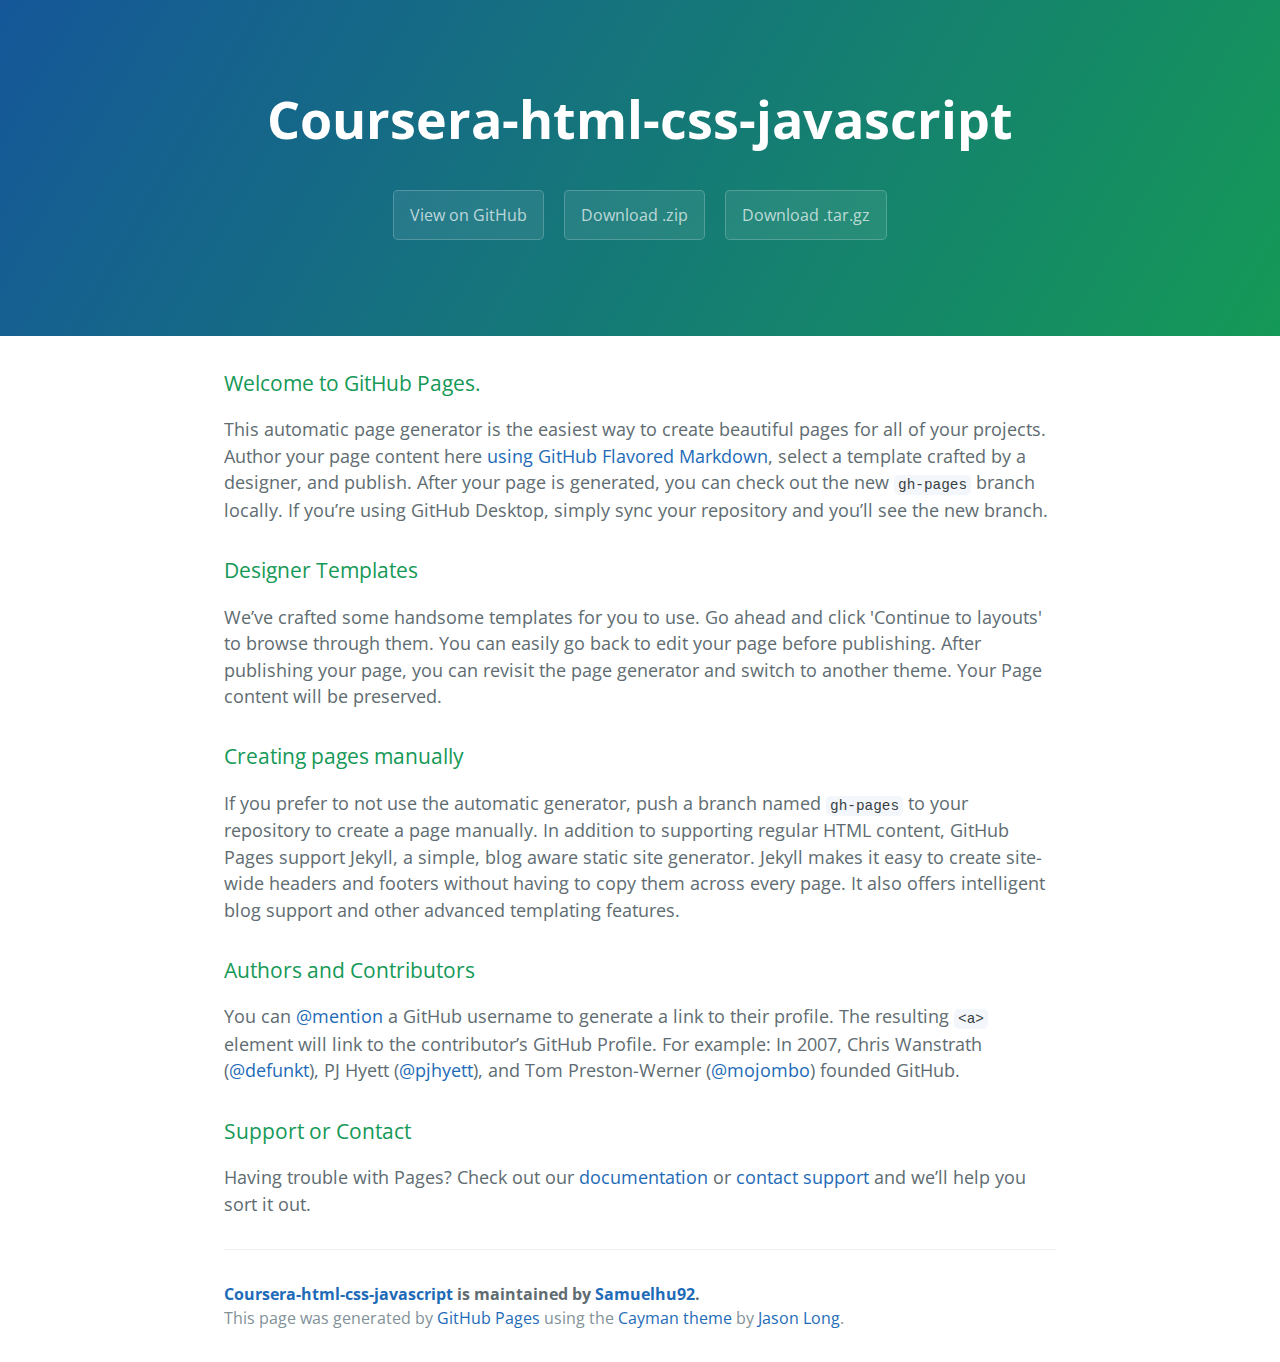
<file: index.html>
<!DOCTYPE html>
<html lang="en-us">
  <head>
    <meta charset="UTF-8">
    <title>Coursera-html-css-javascript by Samuelhu92</title>
    <meta name="viewport" content="width=device-width, initial-scale=1">
    <link rel="stylesheet" type="text/css" href="stylesheets/normalize.css" media="screen">
    <link href='https://fonts.googleapis.com/css?family=Open+Sans:400,700' rel='stylesheet' type='text/css'>
    <link rel="stylesheet" type="text/css" href="stylesheets/stylesheet.css" media="screen">
    <link rel="stylesheet" type="text/css" href="stylesheets/github-light.css" media="screen">
  </head>
  <body>
    <section class="page-header">
      <h1 class="project-name">Coursera-html-css-javascript</h1>
      <h2 class="project-tagline"></h2>
      <a href="https://github.com/Samuelhu92/coursera-html-css-javascript" class="btn">View on GitHub</a>
      <a href="https://github.com/Samuelhu92/coursera-html-css-javascript/zipball/master" class="btn">Download .zip</a>
      <a href="https://github.com/Samuelhu92/coursera-html-css-javascript/tarball/master" class="btn">Download .tar.gz</a>
    </section>

    <section class="main-content">
      <h3>
<a id="welcome-to-github-pages" class="anchor" href="#welcome-to-github-pages" aria-hidden="true"><span aria-hidden="true" class="octicon octicon-link"></span></a>Welcome to GitHub Pages.</h3>

<p>This automatic page generator is the easiest way to create beautiful pages for all of your projects. Author your page content here <a href="https://guides.github.com/features/mastering-markdown/">using GitHub Flavored Markdown</a>, select a template crafted by a designer, and publish. After your page is generated, you can check out the new <code>gh-pages</code> branch locally. If you’re using GitHub Desktop, simply sync your repository and you’ll see the new branch.</p>

<h3>
<a id="designer-templates" class="anchor" href="#designer-templates" aria-hidden="true"><span aria-hidden="true" class="octicon octicon-link"></span></a>Designer Templates</h3>

<p>We’ve crafted some handsome templates for you to use. Go ahead and click 'Continue to layouts' to browse through them. You can easily go back to edit your page before publishing. After publishing your page, you can revisit the page generator and switch to another theme. Your Page content will be preserved.</p>

<h3>
<a id="creating-pages-manually" class="anchor" href="#creating-pages-manually" aria-hidden="true"><span aria-hidden="true" class="octicon octicon-link"></span></a>Creating pages manually</h3>

<p>If you prefer to not use the automatic generator, push a branch named <code>gh-pages</code> to your repository to create a page manually. In addition to supporting regular HTML content, GitHub Pages support Jekyll, a simple, blog aware static site generator. Jekyll makes it easy to create site-wide headers and footers without having to copy them across every page. It also offers intelligent blog support and other advanced templating features.</p>

<h3>
<a id="authors-and-contributors" class="anchor" href="#authors-and-contributors" aria-hidden="true"><span aria-hidden="true" class="octicon octicon-link"></span></a>Authors and Contributors</h3>

<p>You can <a href="https://help.github.com/articles/basic-writing-and-formatting-syntax/#mentioning-users-and-teams" class="user-mention">@mention</a> a GitHub username to generate a link to their profile. The resulting <code>&lt;a&gt;</code> element will link to the contributor’s GitHub Profile. For example: In 2007, Chris Wanstrath (<a href="https://github.com/defunkt" class="user-mention">@defunkt</a>), PJ Hyett (<a href="https://github.com/pjhyett" class="user-mention">@pjhyett</a>), and Tom Preston-Werner (<a href="https://github.com/mojombo" class="user-mention">@mojombo</a>) founded GitHub.</p>

<h3>
<a id="support-or-contact" class="anchor" href="#support-or-contact" aria-hidden="true"><span aria-hidden="true" class="octicon octicon-link"></span></a>Support or Contact</h3>

<p>Having trouble with Pages? Check out our <a href="https://help.github.com/pages">documentation</a> or <a href="https://github.com/contact">contact support</a> and we’ll help you sort it out.</p>

      <footer class="site-footer">
        <span class="site-footer-owner"><a href="https://github.com/Samuelhu92/coursera-html-css-javascript">Coursera-html-css-javascript</a> is maintained by <a href="https://github.com/Samuelhu92">Samuelhu92</a>.</span>

        <span class="site-footer-credits">This page was generated by <a href="https://pages.github.com">GitHub Pages</a> using the <a href="https://github.com/jasonlong/cayman-theme">Cayman theme</a> by <a href="https://twitter.com/jasonlong">Jason Long</a>.</span>
      </footer>

    </section>

  
  </body>
</html>
</file>
<file: stylesheets/stylesheet.css>
* {
  box-sizing: border-box; }

body {
  padding: 0;
  margin: 0;
  font-family: "Open Sans", "Helvetica Neue", Helvetica, Arial, sans-serif;
  font-size: 16px;
  line-height: 1.5;
  color: #606c71; }

a {
  color: #1e6bb8;
  text-decoration: none; }
  a:hover {
    text-decoration: underline; }

.btn {
  display: inline-block;
  margin-bottom: 1rem;
  color: rgba(255, 255, 255, 0.7);
  background-color: rgba(255, 255, 255, 0.08);
  border-color: rgba(255, 255, 255, 0.2);
  border-style: solid;
  border-width: 1px;
  border-radius: 0.3rem;
  transition: color 0.2s, background-color 0.2s, border-color 0.2s; }
  .btn + .btn {
    margin-left: 1rem; }

.btn:hover {
  color: rgba(255, 255, 255, 0.8);
  text-decoration: none;
  background-color: rgba(255, 255, 255, 0.2);
  border-color: rgba(255, 255, 255, 0.3); }

@media screen and (min-width: 64em) {
  .btn {
    padding: 0.75rem 1rem; } }

@media screen and (min-width: 42em) and (max-width: 64em) {
  .btn {
    padding: 0.6rem 0.9rem;
    font-size: 0.9rem; } }

@media screen and (max-width: 42em) {
  .btn {
    display: block;
    width: 100%;
    padding: 0.75rem;
    font-size: 0.9rem; }
    .btn + .btn {
      margin-top: 1rem;
      margin-left: 0; } }

.page-header {
  color: #fff;
  text-align: center;
  background-color: #159957;
  background-image: linear-gradient(120deg, #155799, #159957); }

@media screen and (min-width: 64em) {
  .page-header {
    padding: 5rem 6rem; } }

@media screen and (min-width: 42em) and (max-width: 64em) {
  .page-header {
    padding: 3rem 4rem; } }

@media screen and (max-width: 42em) {
  .page-header {
    padding: 2rem 1rem; } }

.project-name {
  margin-top: 0;
  margin-bottom: 0.1rem; }

@media screen and (min-width: 64em) {
  .project-name {
    font-size: 3.25rem; } }

@media screen and (min-width: 42em) and (max-width: 64em) {
  .project-name {
    font-size: 2.25rem; } }

@media screen and (max-width: 42em) {
  .project-name {
    font-size: 1.75rem; } }

.project-tagline {
  margin-bottom: 2rem;
  font-weight: normal;
  opacity: 0.7; }

@media screen and (min-width: 64em) {
  .project-tagline {
    font-size: 1.25rem; } }

@media screen and (min-width: 42em) and (max-width: 64em) {
  .project-tagline {
    font-size: 1.15rem; } }

@media screen and (max-width: 42em) {
  .project-tagline {
    font-size: 1rem; } }

.main-content :first-child {
  margin-top: 0; }
.main-content img {
  max-width: 100%; }
.main-content h1, .main-content h2, .main-content h3, .main-content h4, .main-content h5, .main-content h6 {
  margin-top: 2rem;
  margin-bottom: 1rem;
  font-weight: normal;
  color: #159957; }
.main-content p {
  margin-bottom: 1em; }
.main-content code {
  padding: 2px 4px;
  font-family: Consolas, "Liberation Mono", Menlo, Courier, monospace;
  font-size: 0.9rem;
  color: #383e41;
  background-color: #f3f6fa;
  border-radius: 0.3rem; }
.main-content pre {
  padding: 0.8rem;
  margin-top: 0;
  margin-bottom: 1rem;
  font: 1rem Consolas, "Liberation Mono", Menlo, Courier, monospace;
  color: #567482;
  word-wrap: normal;
  background-color: #f3f6fa;
  border: solid 1px #dce6f0;
  border-radius: 0.3rem; }
  .main-content pre > code {
    padding: 0;
    margin: 0;
    font-size: 0.9rem;
    color: #567482;
    word-break: normal;
    white-space: pre;
    background: transparent;
    border: 0; }
.main-content .highlight {
  margin-bottom: 1rem; }
  .main-content .highlight pre {
    margin-bottom: 0;
    word-break: normal; }
.main-content .highlight pre, .main-content pre {
  padding: 0.8rem;
  overflow: auto;
  font-size: 0.9rem;
  line-height: 1.45;
  border-radius: 0.3rem; }
.main-content pre code, .main-content pre tt {
  display: inline;
  max-width: initial;
  padding: 0;
  margin: 0;
  overflow: initial;
  line-height: inherit;
  word-wrap: normal;
  background-color: transparent;
  border: 0; }
  .main-content pre code:before, .main-content pre code:after, .main-content pre tt:before, .main-content pre tt:after {
    content: normal; }
.main-content ul, .main-content ol {
  margin-top: 0; }
.main-content blockquote {
  padding: 0 1rem;
  margin-left: 0;
  color: #819198;
  border-left: 0.3rem solid #dce6f0; }
  .main-content blockquote > :first-child {
    margin-top: 0; }
  .main-content blockquote > :last-child {
    margin-bottom: 0; }
.main-content table {
  display: block;
  width: 100%;
  overflow: auto;
  word-break: normal;
  word-break: keep-all; }
  .main-content table th {
    font-weight: bold; }
  .main-content table th, .main-content table td {
    padding: 0.5rem 1rem;
    border: 1px solid #e9ebec; }
.main-content dl {
  padding: 0; }
  .main-content dl dt {
    padding: 0;
    margin-top: 1rem;
    font-size: 1rem;
    font-weight: bold; }
  .main-content dl dd {
    padding: 0;
    margin-bottom: 1rem; }
.main-content hr {
  height: 2px;
  padding: 0;
  margin: 1rem 0;
  background-color: #eff0f1;
  border: 0; }

@media screen and (min-width: 64em) {
  .main-content {
    max-width: 64rem;
    padding: 2rem 6rem;
    margin: 0 auto;
    font-size: 1.1rem; } }

@media screen and (min-width: 42em) and (max-width: 64em) {
  .main-content {
    padding: 2rem 4rem;
    font-size: 1.1rem; } }

@media screen and (max-width: 42em) {
  .main-content {
    padding: 2rem 1rem;
    font-size: 1rem; } }

.site-footer {
  padding-top: 2rem;
  margin-top: 2rem;
  border-top: solid 1px #eff0f1; }

.site-footer-owner {
  display: block;
  font-weight: bold; }

.site-footer-credits {
  color: #819198; }

@media screen and (min-width: 64em) {
  .site-footer {
    font-size: 1rem; } }

@media screen and (min-width: 42em) and (max-width: 64em) {
  .site-footer {
    font-size: 1rem; } }

@media screen and (max-width: 42em) {
  .site-footer {
    font-size: 0.9rem; } }
</file>
<file: stylesheets/github-light.css>
/*
The MIT License (MIT)

Copyright (c) 2016 GitHub, Inc.

Permission is hereby granted, free of charge, to any person obtaining a copy
of this software and associated documentation files (the "Software"), to deal
in the Software without restriction, including without limitation the rights
to use, copy, modify, merge, publish, distribute, sublicense, and/or sell
copies of the Software, and to permit persons to whom the Software is
furnished to do so, subject to the following conditions:

The above copyright notice and this permission notice shall be included in all
copies or substantial portions of the Software.

THE SOFTWARE IS PROVIDED "AS IS", WITHOUT WARRANTY OF ANY KIND, EXPRESS OR
IMPLIED, INCLUDING BUT NOT LIMITED TO THE WARRANTIES OF MERCHANTABILITY,
FITNESS FOR A PARTICULAR PURPOSE AND NONINFRINGEMENT. IN NO EVENT SHALL THE
AUTHORS OR COPYRIGHT HOLDERS BE LIABLE FOR ANY CLAIM, DAMAGES OR OTHER
LIABILITY, WHETHER IN AN ACTION OF CONTRACT, TORT OR OTHERWISE, ARISING FROM,
OUT OF OR IN CONNECTION WITH THE SOFTWARE OR THE USE OR OTHER DEALINGS IN THE
SOFTWARE.

*/

.pl-c /* comment */ {
  color: #969896;
}

.pl-c1 /* constant, variable.other.constant, support, meta.property-name, support.constant, support.variable, meta.module-reference, markup.raw, meta.diff.header */,
.pl-s .pl-v /* string variable */ {
  color: #0086b3;
}

.pl-e /* entity */,
.pl-en /* entity.name */ {
  color: #795da3;
}

.pl-smi /* variable.parameter.function, storage.modifier.package, storage.modifier.import, storage.type.java, variable.other */,
.pl-s .pl-s1 /* string source */ {
  color: #333;
}

.pl-ent /* entity.name.tag */ {
  color: #63a35c;
}

.pl-k /* keyword, storage, storage.type */ {
  color: #a71d5d;
}

.pl-s /* string */,
.pl-pds /* punctuation.definition.string, string.regexp.character-class */,
.pl-s .pl-pse .pl-s1 /* string punctuation.section.embedded source */,
.pl-sr /* string.regexp */,
.pl-sr .pl-cce /* string.regexp constant.character.escape */,
.pl-sr .pl-sre /* string.regexp source.ruby.embedded */,
.pl-sr .pl-sra /* string.regexp string.regexp.arbitrary-repitition */ {
  color: #183691;
}

.pl-v /* variable */ {
  color: #ed6a43;
}

.pl-id /* invalid.deprecated */ {
  color: #b52a1d;
}

.pl-ii /* invalid.illegal */ {
  color: #f8f8f8;
  background-color: #b52a1d;
}

.pl-sr .pl-cce /* string.regexp constant.character.escape */ {
  font-weight: bold;
  color: #63a35c;
}

.pl-ml /* markup.list */ {
  color: #693a17;
}

.pl-mh /* markup.heading */,
.pl-mh .pl-en /* markup.heading entity.name */,
.pl-ms /* meta.separator */ {
  font-weight: bold;
  color: #1d3e81;
}

.pl-mq /* markup.quote */ {
  color: #008080;
}

.pl-mi /* markup.italic */ {
  font-style: italic;
  color: #333;
}

.pl-mb /* markup.bold */ {
  font-weight: bold;
  color: #333;
}

.pl-md /* markup.deleted, meta.diff.header.from-file */ {
  color: #bd2c00;
  background-color: #ffecec;
}

.pl-mi1 /* markup.inserted, meta.diff.header.to-file */ {
  color: #55a532;
  background-color: #eaffea;
}

.pl-mdr /* meta.diff.range */ {
  font-weight: bold;
  color: #795da3;
}

.pl-mo /* meta.output */ {
  color: #1d3e81;
}
</file>
